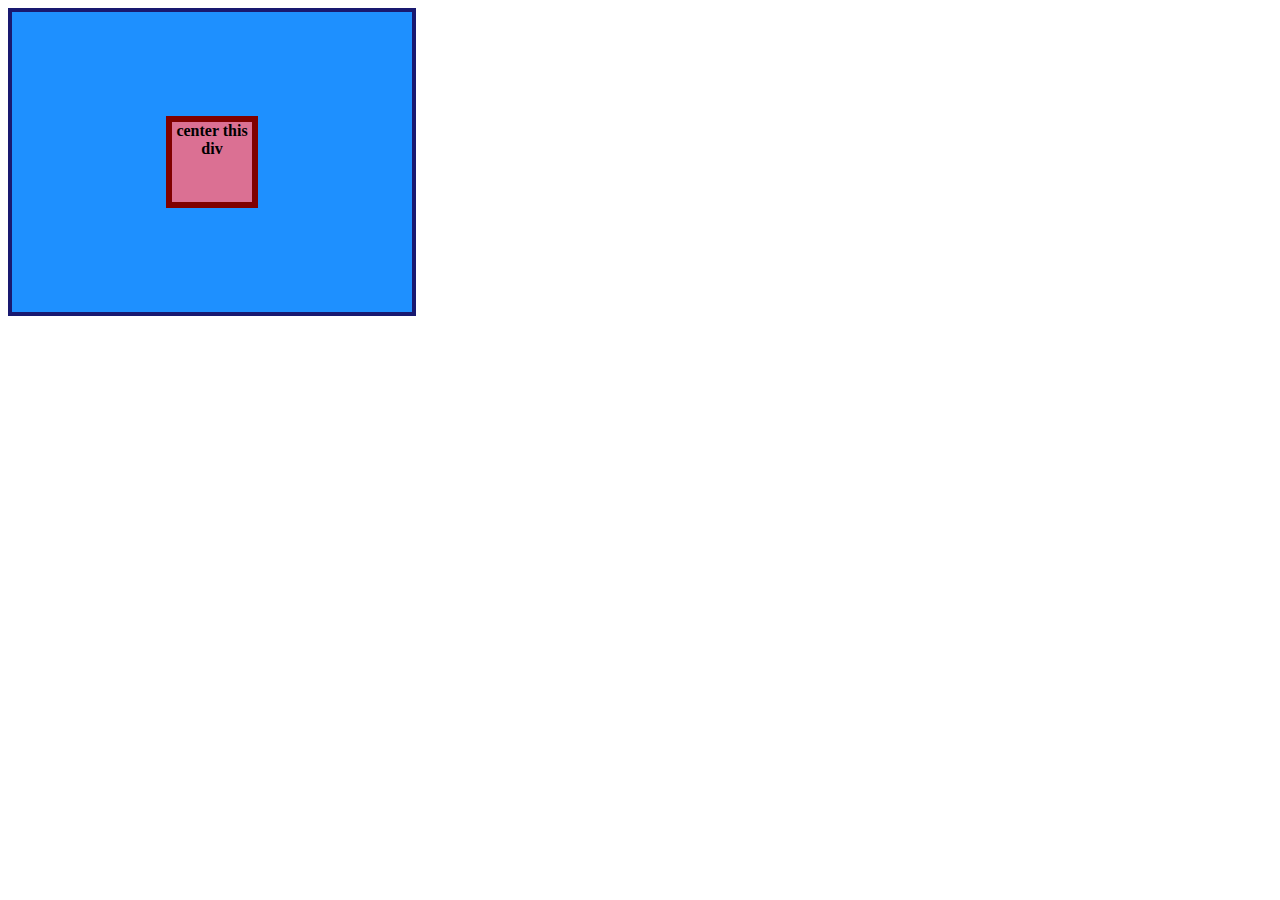
<file: 01-flex-center/index.html>
<!DOCTYPE html>
<html lang="en">
  <head>
    <meta charset="UTF-8">
    <meta http-equiv="X-UA-Compatible" content="IE=edge">
    <meta name="viewport" content="width=device-width, initial-scale=1.0">
    <title>CENTER THIS DIV</title>
    <link rel="stylesheet" href="style.css">
  </head>
  <body>
    <div class="container">
      <div class="box">center this div</div>
    </div>
  </body>
</html>
</file>
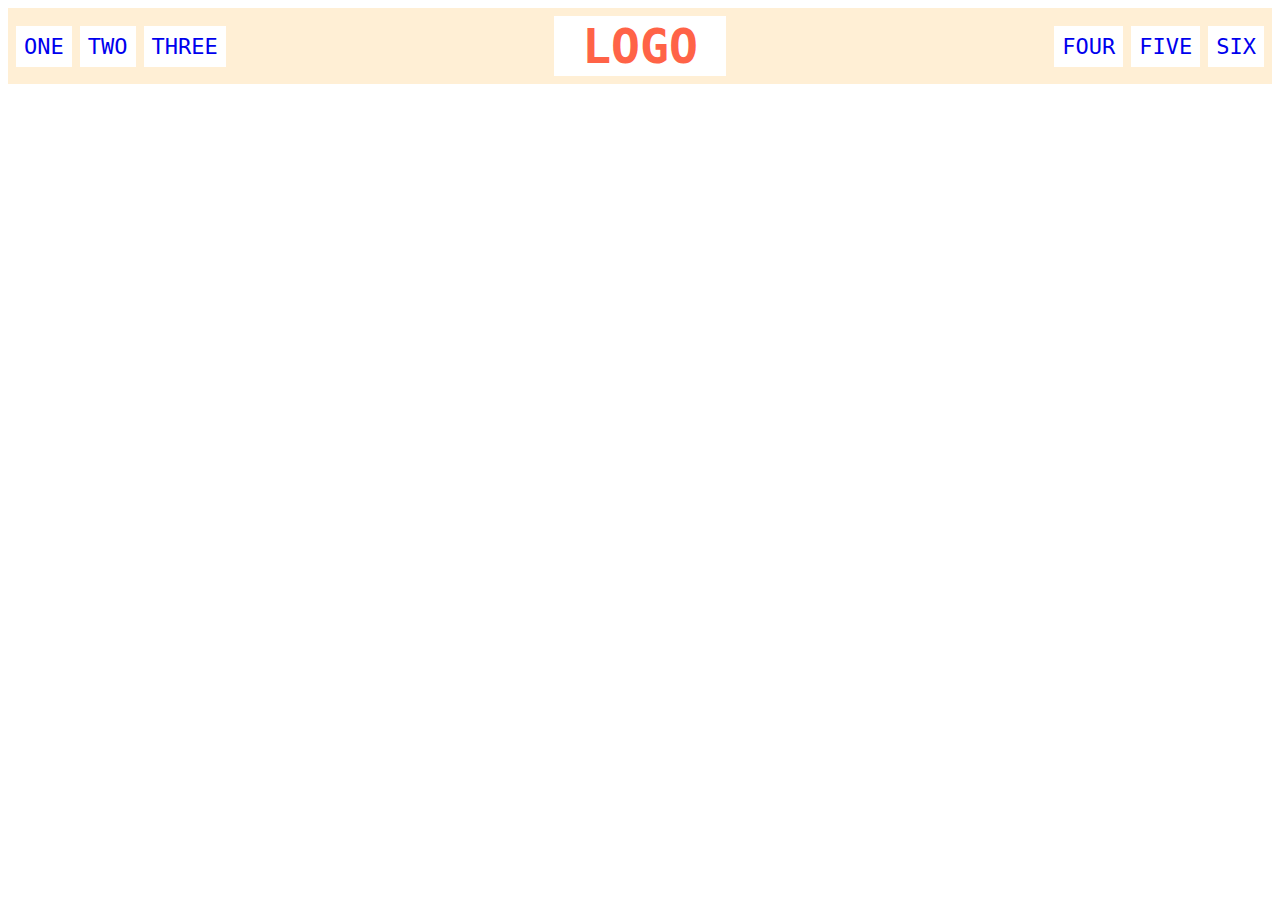
<file: 02-flex-header/index.html>
<!DOCTYPE html>
<html lang="en">
  <head>
    <meta charset="UTF-8">
    <meta http-equiv="X-UA-Compatible" content="IE=edge">
    <meta name="viewport" content="width=device-width, initial-scale=1.0">
    <title>Flex Header</title>
    <link rel="stylesheet" href="style.css">
  </head>
  <body>
    <div class="header">
      <div class="left-links">
        <ul>
          <li><a href="#">ONE</a></li>
          <li><a href="#">TWO</a></li>
          <li><a href="#">THREE</a></li>
        </ul>
      </div>
      <div class="logo">LOGO</div>
      <div class="right-links">
        <ul>
          <li><a href="#">FOUR</a></li>
          <li><a href="#">FIVE</a></li>
          <li><a href="#">SIX</a></li>
        </ul>
      </div>
    </div>
  </body>
</html>
</file>
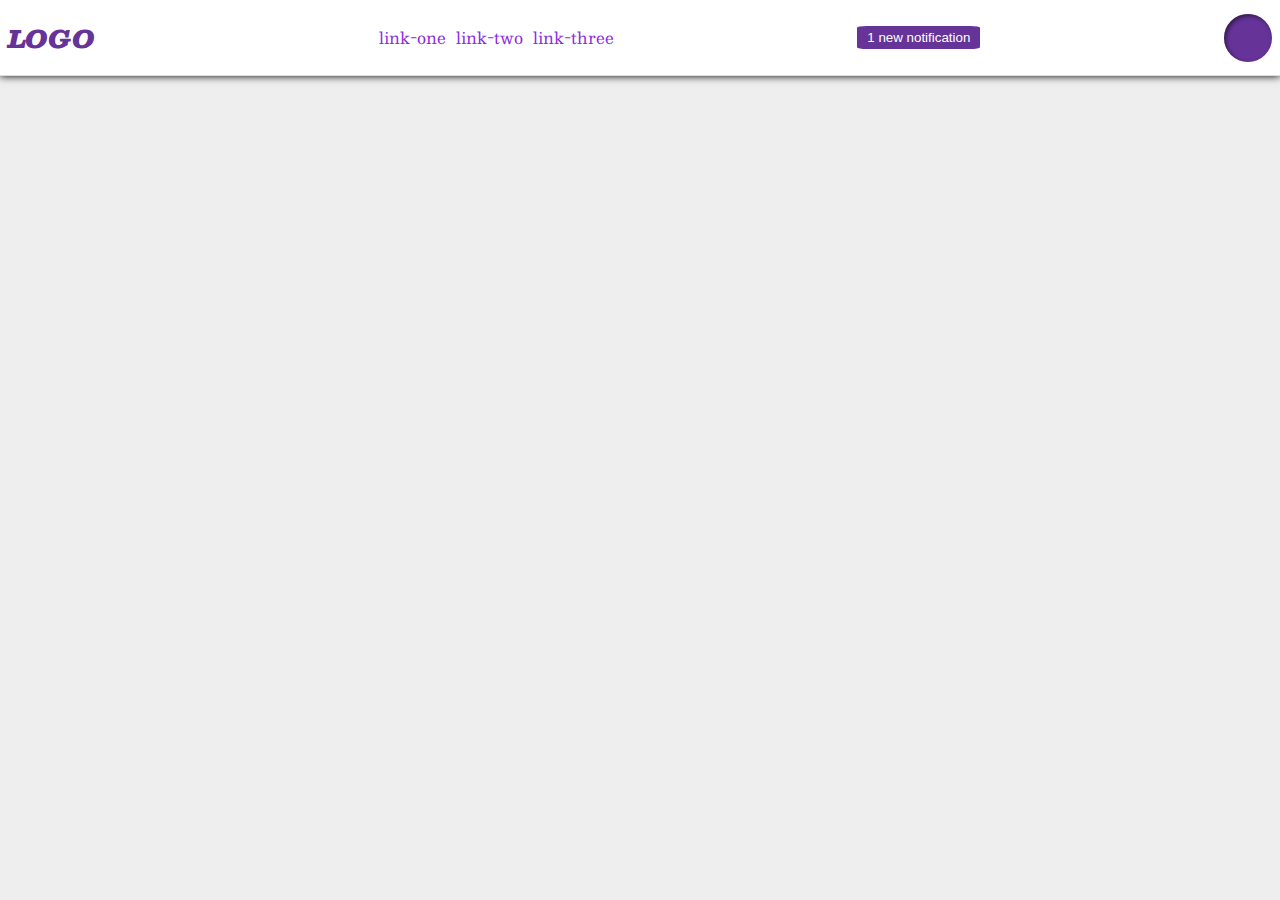
<file: 03-flex-header2/index.html>
<!DOCTYPE html>
<html lang="en">
  <head>
    <meta charset="UTF-8">
    <meta http-equiv="X-UA-Compatible" content="IE=edge">
    <meta name="viewport" content="width=device-width, initial-scale=1.0">
    <title>Flex Header 2</title>
    <link rel="stylesheet" href="style.css">
  </head>
  <body>
    <div class="header">
      <div class="logo">
        LOGO
      </div>
      <ul class="links">
        <li><a href="google.com">link-one</a></li>
        <li><a href="google.com">link-two</a></li>
        <li><a href="google.com">link-three</a></li>
      </ul>
      <button class="notifications">
        1 new notification
      </button>
      <div class="profile-image"></div>
    </div>
  </body>
</html>
</file>
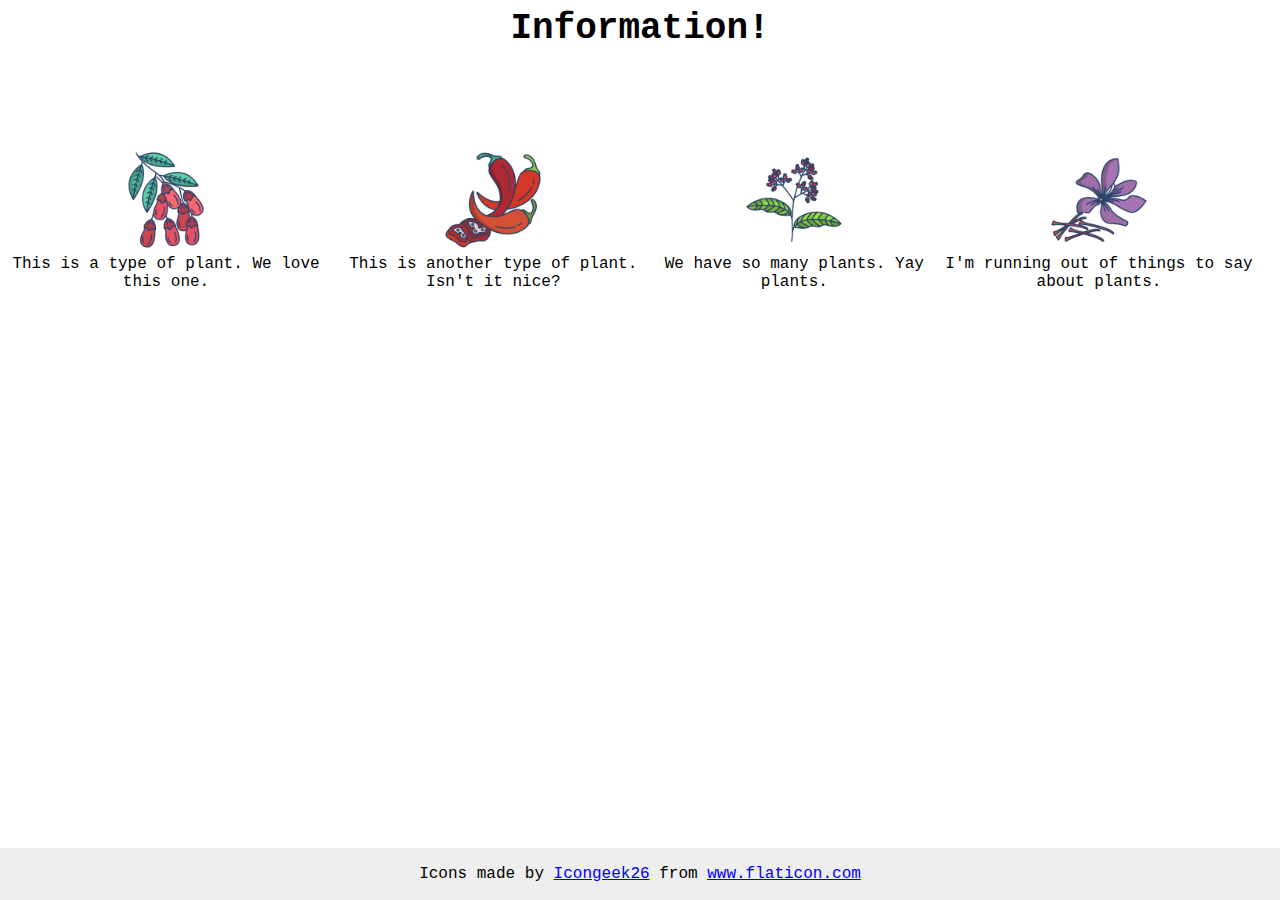
<file: 04-flex-information/index.html>
<!DOCTYPE html>
<html lang="en">
  <head>
    <meta charset="UTF-8">
    <meta http-equiv="X-UA-Compatible" content="IE=edge">
    <meta name="viewport" content="width=device-width, initial-scale=1.0">
    <title>Information</title>
    <link rel="stylesheet" href="style.css">
  </head>
  <body>
    <div class="title">Information!</div>
    <div class="container">
        <div class="info">
    <img src="./images/barberry.png" alt="barberry">
    <div class="text">This is a type of plant. We love this one.</div>
    </div>
    <div class="info">
    <img src="./images/chilli.png" alt="chili">
    <div class="text">This is another type of plant. Isn't it nice?</div>
    </div>
    <div class="info">
    <img src="./images/pepper.png" alt="pepper">
    <div class="text">We have so many plants. Yay plants.</div>
    </div>
    <div class="info">
    <img src="./images/saffron.png" alt="saffron">
    <div class="text">I'm running out of things to say about plants.</div>
    </div>
    </div>

    <!-- disregard this section, it's here to give attribution to the creator of these icons -->
    <div class="footer">
      <div>Icons made by <a href="https://www.flaticon.com/authors/icongeek26" title="Icongeek26">Icongeek26</a> from <a href="https://www.flaticon.com/" title="Flaticon">www.flaticon.com</a></div>
    </div>
  </body>
</html>
</file>
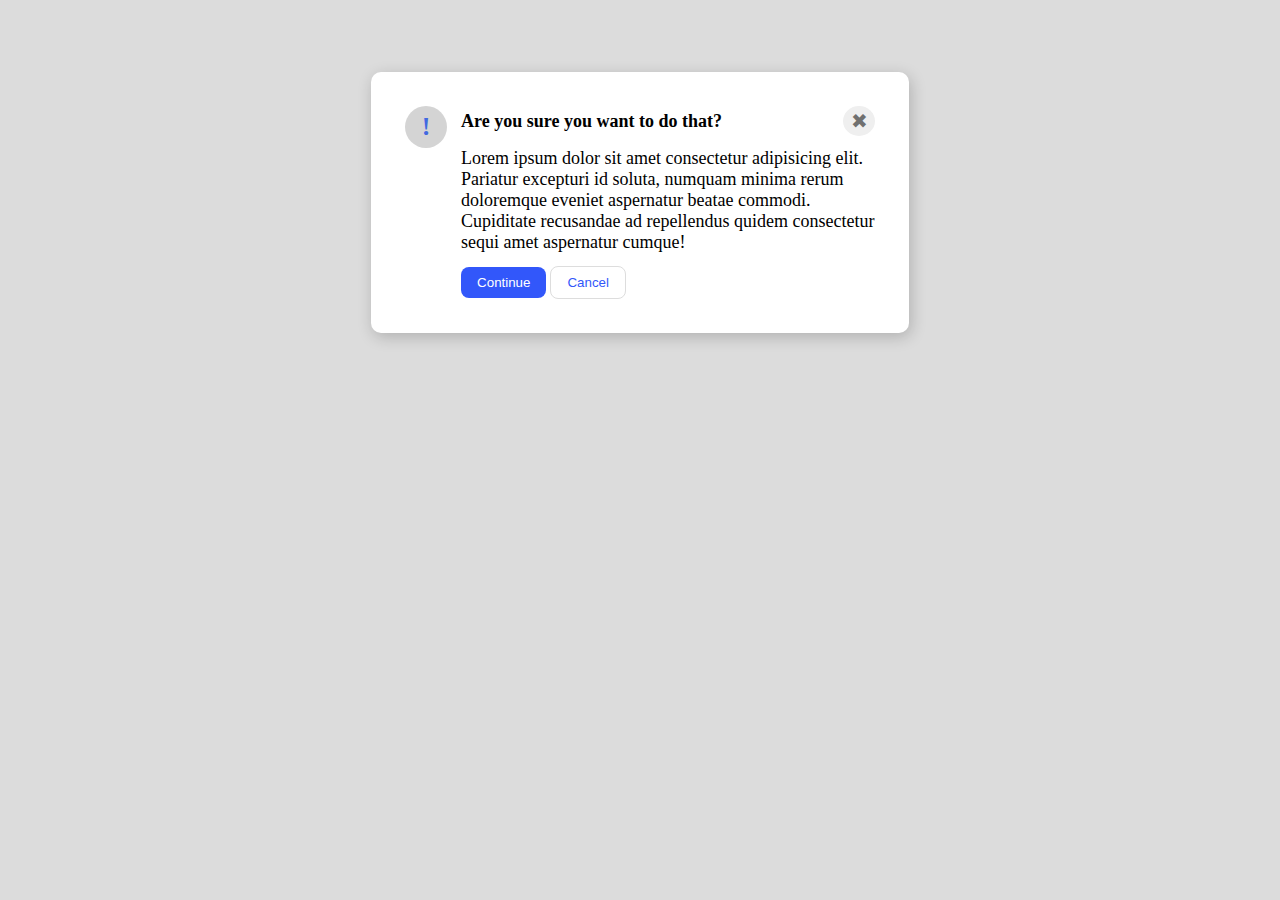
<file: 05-flex-modal/index.html>
<!DOCTYPE html>
<html lang="en">
  <head>
    <meta charset="UTF-8">
    <meta http-equiv="X-UA-Compatible" content="IE=edge">
    <meta name="viewport" content="width=device-width, initial-scale=1.0">
    <link rel="stylesheet" href="style.css">
    <title>Modal</title>
  </head>
  <body>
    <div class="modal">
      <div class="icon">!</div>
        <div class="container">
        
            <div class="header">Are you sure you want to do that?
                <button class="close-button">✖</button>
            </div>

            <div class="text">Lorem ipsum dolor sit amet consectetur adipisicing elit. Pariatur excepturi id soluta, numquam minima rerum doloremque eveniet aspernatur beatae commodi. Cupiditate recusandae ad repellendus quidem consectetur sequi amet aspernatur cumque!</div>
            <button class="continue">Continue</button>
            <button class="cancel">Cancel</button>
            </div>
        </div>
    </div>
</body>
</html>
</file>
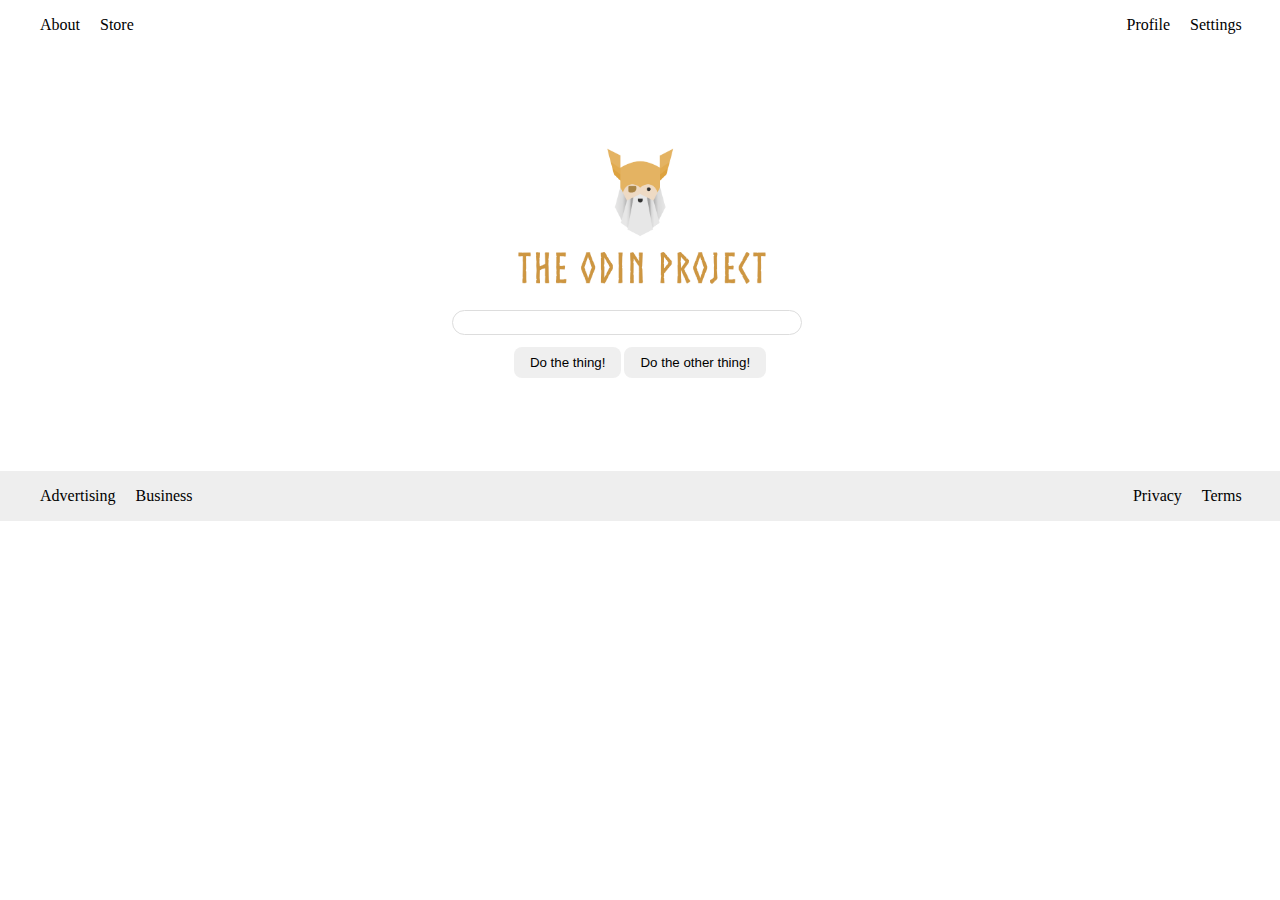
<file: 06-flex-layout/index.html>
<!DOCTYPE html>
<html lang="en">
<head>
    <meta charset="UTF-8">
    <meta name="viewport" content="width=device-width, initial-scale=1.0">
    <title>Document</title>
    <link rel="stylesheet" href="style.css">
</head>
<body>
    <!-- Header -->
    <header>
        <ul class="right-header">
            <li><a href="#">About</a></li>
            <li><a href="#">Store</a></li>
        </ul>
        <ul class="left-header">
            <li><a href="#">Profile</a></li>
            <li><a href="#">Settings</a></li>
        </ul>
    </header>

    <!-- Main -->
    <div class="main">
        <div class="logo">
        <img src="logo.png" alt="logo" height="150hv">
    
        <div class="input">
            <input type="text">
        </div>
        <div class="buttons">
            <button>Do the thing!</button>
            <button>Do the other thing!</button>
        </div>
    </div>
    </div>
    <!-- Footer -->
    <footer>
        <ul class="right-footer">
            <li><a href="#">Advertising</a></li>
            <li><a href="#">Business</a></li>
        </ul>
        <ul class="left-footer">
            <li><a href="#">Privacy</a></li>
            <li><a href="#">Terms</a></li>
        </ul>
    
    </footer>
</body>
</html>
</file>
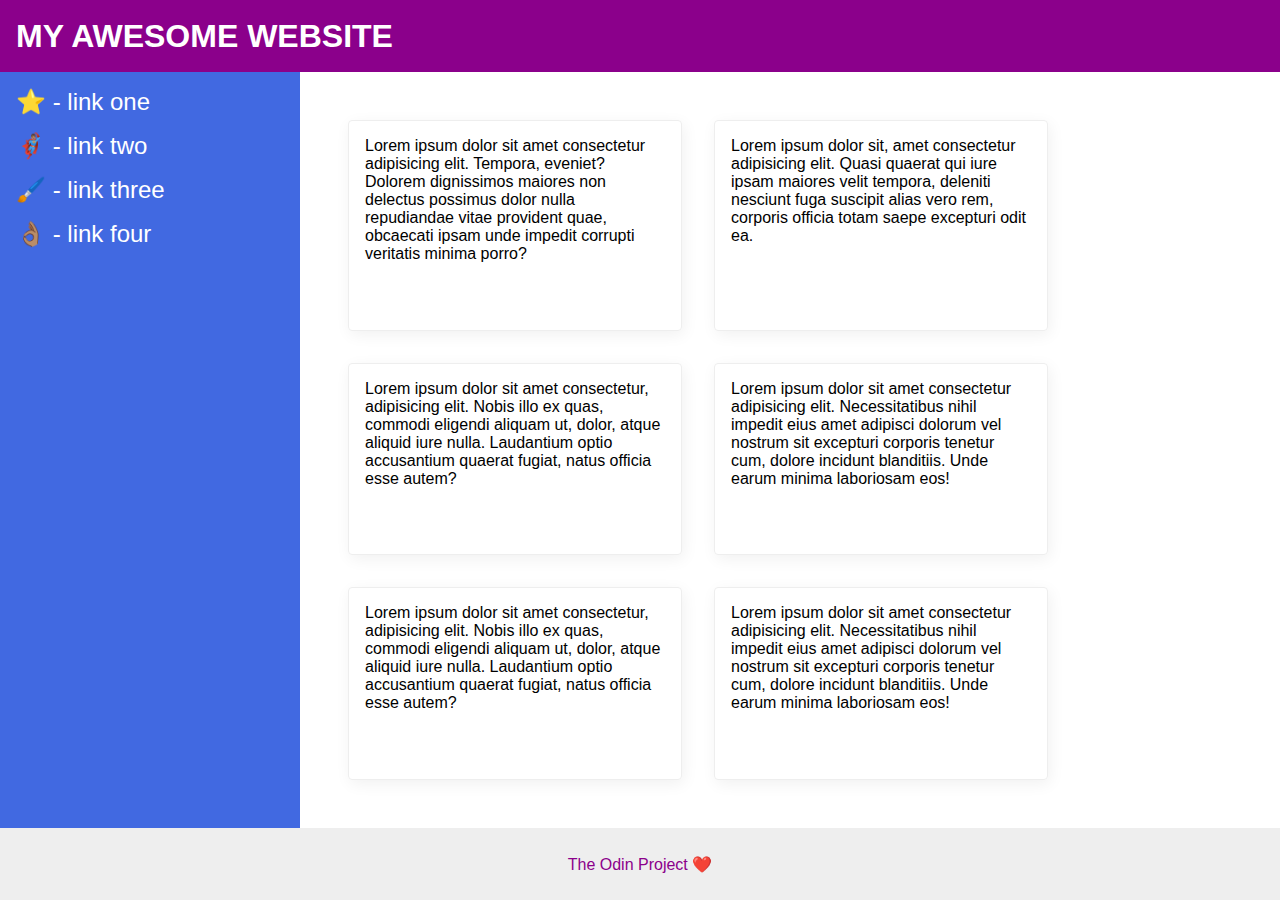
<file: 07-flex-layout-2/index.html>
<!DOCTYPE html>
<html lang="en">
  <head>
    <meta charset="UTF-8">
    <meta http-equiv="X-UA-Compatible" content="IE=edge">
    <meta name="viewport" content="width=device-width, initial-scale=1.0">
    <title>The Holy Grail</title>
    <link rel="stylesheet" href="solution.css">
  </head>
  <body>
    <div class="header">
      MY AWESOME WEBSITE
    </div>
    <div class="body">
      <div class="sidebar">
        <ul>
          <li><a href="#">⭐ - link one</a></li>
          <li><a href="#">🦸🏽‍♂️ - link two</a></li>
          <li><a href="#">🖌️ - link three</a></li>
          <li><a href="#">👌🏽 - link four</a></li>
        </ul>
      </div>
      <div class="container">
        <div class="card">Lorem ipsum dolor sit amet consectetur adipisicing elit. Tempora, eveniet? Dolorem dignissimos maiores non delectus possimus dolor nulla repudiandae vitae provident quae, obcaecati ipsam unde impedit corrupti veritatis minima porro?</div>
        <div class="card">Lorem ipsum dolor sit, amet consectetur adipisicing elit. Quasi quaerat qui iure ipsam maiores velit tempora, deleniti nesciunt fuga suscipit alias vero rem, corporis officia totam saepe excepturi odit ea.</div>
        <div class="card">Lorem ipsum dolor sit amet consectetur, adipisicing elit. Nobis illo ex quas, commodi eligendi aliquam ut, dolor, atque aliquid iure nulla. Laudantium optio accusantium quaerat fugiat, natus officia esse autem?</div>
        <div class="card">Lorem ipsum dolor sit amet consectetur adipisicing elit. Necessitatibus nihil impedit eius amet adipisci dolorum vel nostrum sit excepturi corporis tenetur cum, dolore incidunt blanditiis. Unde earum minima laboriosam eos!</div>
        <div class="card">Lorem ipsum dolor sit amet consectetur, adipisicing elit. Nobis illo ex quas, commodi eligendi aliquam ut, dolor, atque aliquid iure nulla. Laudantium optio accusantium quaerat fugiat, natus officia esse autem?</div>
        <div class="card">Lorem ipsum dolor sit amet consectetur adipisicing elit. Necessitatibus nihil impedit eius amet adipisci dolorum vel nostrum sit excepturi corporis tenetur cum, dolore incidunt blanditiis. Unde earum minima laboriosam eos!</div>
      </div>
    </div>
    <div class="footer">
      The Odin Project ❤️
    </div>
  </body>
</html>
</file>
<file: 01-flex-center/style.css>
.container {
    background: dodgerblue;
    border: 4px solid midnightblue;
    width: 400px;
    height: 300px;
    align-items: center;
    justify-content: center;
    display: flex;
  }
  
  .box {
    background: palevioletred;
    font-weight: bold;
    text-align: center;
    border: 6px solid maroon;
    width: 80px;
    height: 80px;
    
  }
</file>
<file: 02-flex-header/style.css>
.header  {
    font-family: monospace;
    background: papayawhip;
  }
  
  .logo {
    font-size: 48px;
    font-weight: 900;
    color: tomato;
    background: white;
    padding: 2px 28px;
  }
  
  ul {
    /* this removes the dots on the list items*/
    list-style-type: none;
  }
  
  a {
    font-size: 22px;
    background: white;
    padding: 8px;
    /* this removes the line under the links */
    text-decoration: none;
  }
  
  /* SOLUTION */
  
  .header {
    display: flex;
    align-items: center;
    justify-content: space-between;
    padding: 8px;
  }
  
  ul {
    display: flex;
    gap: 8px;
   margin: 0%;
   padding: 0%;
  }
</file>
<file: 03-flex-header2/style.css>
@import url('https://fonts.googleapis.com/css2?family=Besley:ital,wght@0,400;1,900&display=swap');

body{
    font-family: Besley, serif;
    margin: 0;
    background: #eee;
}
.header{
    display: flex;
    justify-content: space-between;
    align-items: center;
    box-shadow: 0 0 8px rgb(0, 0, -1);
    border-bottom: 1px solid #ddd;
    background-color: white;
    padding: 8px;
}
.logo{
    color: rebeccapurple;
    font-size: 24px;
    font-weight: 900;
    font-style: italic;
}
ul{
    display: flex;
    align-items: center;
    justify-content: space-around;
    gap: 10px;
    list-style-type: none;
}
a{
    text-decoration: none;
    color: blueviolet;
}
button{
    background-color: rebeccapurple;
    border-radius: 8%;
    color: white;
    padding: 4px 10px;
    gap: 0;
    border: none;
    display: flex;
    flex-direction: row;
}
.profile-image{ 
    background: rebeccapurple;
    box-shadow: inset 2px 2px 4px rgba(0,0,0,.5);
    border-radius: 50%;
    width: 48px;
    height:  48px;
}
</file>
<file: 04-flex-information/style.css>
body {
    font-family: 'Courier New', Courier, monospace;
    text-align: center;
  }
  
  img {
    width: 100px;
    height: 100px; 
  }

  .title {
    font-size: 36px;
    font-weight: 900;
    margin-bottom: 8%;
  }

  .container{
    display: flex;
    align-content: space-between;
    align-items: flex-start;
    justify-content: center;
  }
  
  /* do not edit this footer */
  .footer {
    position: fixed;
    bottom: 0;
    left: 0;
    right: 0;
    height: 52px;
    display: flex;
    align-items: center;
    justify-content: center;
    background: #eee;
  }
</file>
<file: 05-flex-modal/style.css>
body{
    background-color: gainsboro;
    display: flex;
    justify-content: center;
    align-content: center;
    padding: 5%;
}

.modal{
    background-color: white;
    border-radius: 10px;
    box-shadow: 2px 4px 16px rgb(0,0,0,.2);
    width: 470px;
    padding: 3%;
    gap: 3%;
    display: flex;
}   

.icon{
    background: rgb(212, 212, 212);
    color: rgb(164, 168, 175);
    border-radius: 50%;
    height: 42px;
    width: 42px;
    display: flex;
    justify-content: center;
    align-items: center;
    color: royalblue;
    font-size: 26px;
    font-weight: 700;
    flex-shrink: 0;
}
button{
    cursor: pointer;
    padding: 8px 16px;
    border-radius: 8px;
}
.continue{
    background-color: rgb(50, 87, 250);
    color: white;
    border: none;
}
.cancel{
    color:rgb(50, 87, 250);
    border: 1px solid #ddd;
    background-color: white;
}
.close-button{
    display: flex;
    justify-content: center;
    align-items: center;
    align-content: center;
    height: 30px;
    width: 30px;
    border-radius: 50%;
    color: #707070;
    border: none;
    flex-shrink: 0;
    font-size: 20px;

    
}
.header, .text{
    font-size: large;
    margin-bottom: 3%;
    
}
.header{
    font-weight: bold;
    display: flex;
    justify-content: space-between;
    align-items: center;
    
}
</file>
<file: 06-flex-layout/style.css>
body{
    margin: 0%; 
}
header{
    display: flex;
    justify-content: space-between;
    padding-right: 3%;

}
.right-header, .right-footer{
    display: flex;
    gap: 20px;
}
.left-header, .left-footer{
    display: flex;
    gap: 20px;
}
li{
    list-style-type: none;
}
a{
    color: black;
    text-decoration: none;
}
.main{
    flex: 1;
    height: 370px;
    display: flex;
    justify-content: center;
    align-content: center;
    align-items: center;
    flex-direction: column;
    margin-top: 2%;
    margin-bottom: 2%;
}
.buttons{
    display: flex;
    justify-content: center;
    align-content: center;
    gap: 3px;
    
}
button{
    border: none;
    cursor: pointer;
    padding: 8px 16px;
    border-radius: 8px;
}

input{
    border: 1px solid #ddd;
    border-radius: 16px;
    padding: 4px 24px;
    margin: 3%;
    width: 300px;
}
footer{
    background-color: #eeeeee;
    display: flex;
    justify-content: space-between;
    padding-right: 3%;
}
</file>
<file: 07-flex-layout-2/solution.css>
body {
    font-family: -apple-system, BlinkMacSystemFont, 'Segoe UI', Roboto, Oxygen, Ubuntu, Cantarell, 'Open Sans', 'Helvetica Neue', sans-serif;
    margin: 0;
    min-height: 100vh;
  }
  
  .header {
    height: 72px;
    background: darkmagenta;
    color: white;
  }
  
  .footer {
    height: 72px;
    background: #eee;
    color: darkmagenta;
  }
  
  .sidebar {
    width: 300px;
    background: royalblue;
    box-sizing: border-box;
  }
  
  .card {
    border: 1px solid #eee;
    box-shadow: 2px 4px 16px rgba(0,0,0,.06);
    border-radius: 4px;
  }
  
  /* SOLUTION */
  
  body {
    display: flex;
    flex-direction: column;
  }
  
  .header {
    display: flex;
    align-items: center;
    padding: 0 16px;
    font-size: 32px;
    font-weight: 900;
  }
  
  .body {
    flex: 1;
    display: flex;
  }
  
  .sidebar {
    flex-shrink: 0;
    padding: 16px;
  }
  
  ul {
    list-style-type: none;
    margin: 0;
    padding: 0;
  }
  
  li {
    margin-bottom: 16px;
  }
  
  a {
    color: white;
    text-decoration: none;
    font-size: 24px;
  }
  
  .container {
    padding: 32px;
    display: flex;
    flex-wrap: wrap;
  }
  
  .card {
    padding: 16px;
    margin: 16px;
    width: 300px;
  }
  
  .footer {
    display: flex;
    align-items: center;
    justify-content: center;
  }
</file>
